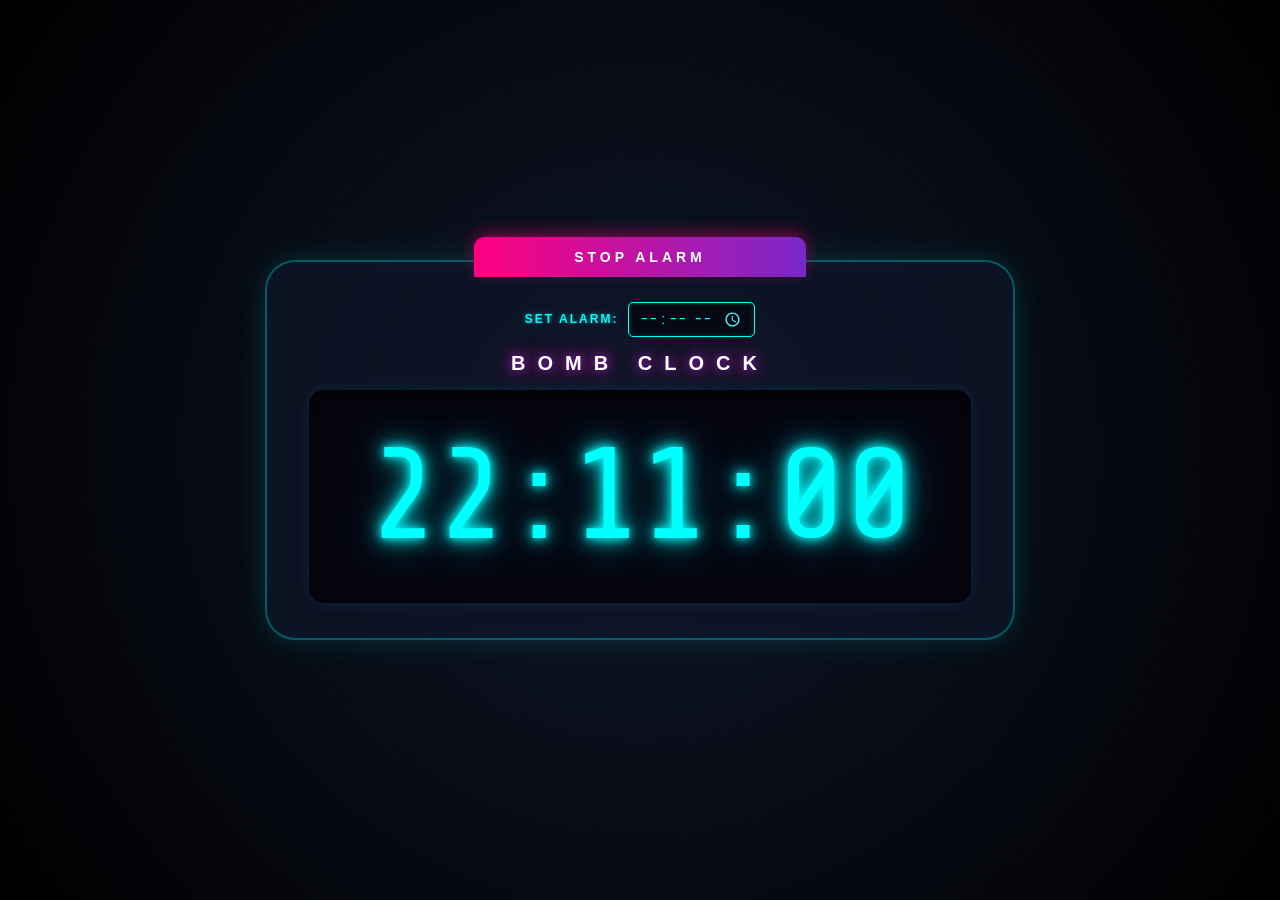
<file: TFW DAY 8/index.html>
<!DOCTYPE html>
<html lang="en">
<head>
    <meta charset="UTF-8">
    <meta name="viewport" content="width=device-width, initial-scale=1.0">
    <link rel="stylesheet" href="style.css">
    <!-- Importing a digital-style font for the LCD screen look -->
    <link href="https://fonts.googleapis.com/css2?family=Share+Tech+Mono&display=swap" rel="stylesheet">
    <title>Digital Alarm Clock</title>
</head>
<body onload="updateTime()">

    <div class="clock-body" id="clockBody">
        <!-- Physical clock casing details -->
        <button id="stopAlarm" class="top-button" onclick="STOPALARM()">STOP ALARM
        </button>
        
        <!-- Styled alarm input -->
        <div class="alarm-controls">
            <label for="alarmTime">SET ALARM:</label>
            <input type="time" id="alarmTime">
        </div>

        <div class="brand">BOMB CLOCK</div>
        
        <!-- The main LCD Screen -->
        <div class="screen">
            <div class="center-panel">
                <!-- Time will be injected here via JS -->
                <div id="time" class="time">00<span class="colon">:</span>00<span class="colon">:</span>00</div>
            </div>
        </div>
    </div>

    <!-- Alarm audio -->
   <audio id="alarmSound" src="alarm_sound.mp3.mp3" preload="auto" loop></audio>
    
    <script src="script.js"></script>
</body>
</html>
</file>
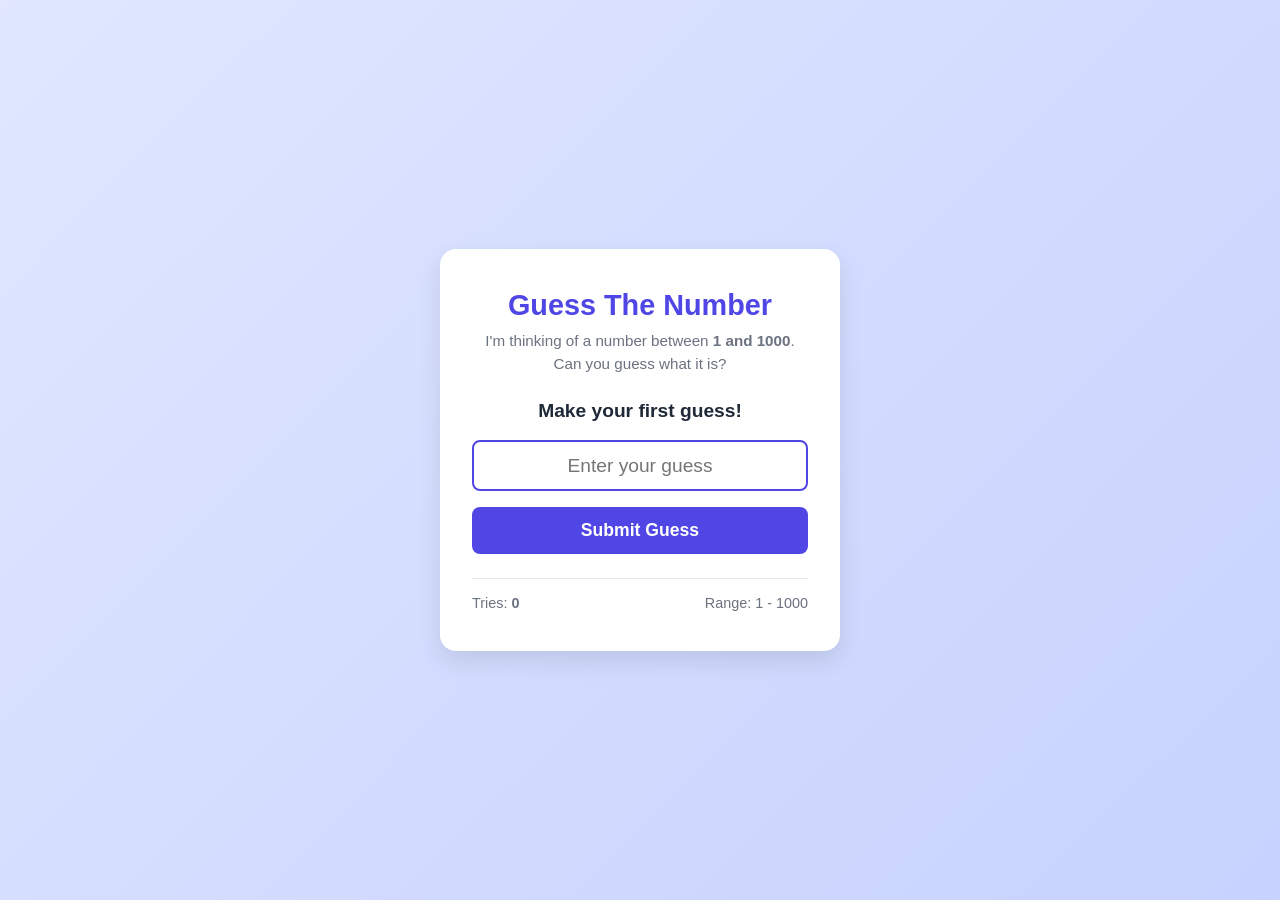
<file: INDEX.HTML/INDEX .HTML>
<!DOCTYPE html>
<html lang="en">
<head>
    <meta charset="UTF-8">
    <meta name="viewport" content="width=device-width, initial-scale=1.0">
    <title>Guess The Number</title>
    <style>
        :root {
            --primary: #4F46E5;
            --primary-hover: #4338CA;
            --bg-color: #F3F4F6;
            --card-bg: #FFFFFF;
            --text-main: #1F2937;
            --text-muted: #6B7280;
            --success: #10B981;
            --warning: #F59E0B;
            --error: #EF4444;
        }

        * {
            box-sizing: border-box;
            margin: 0;
            padding: 0;
            font-family: 'Segoe UI', Tahoma, Geneva, Verdana, sans-serif;
        }

        body {
            background: linear-gradient(135deg, #e0e7ff 0%, #c7d2fe 100%);
            height: 100vh;
            display: flex;
            align-items: center;
            justify-content: center;
            color: var(--text-main);
        }

        .container {
            background-color: var(--card-bg);
            padding: 2.5rem 2rem;
            border-radius: 1rem;
            box-shadow: 0 10px 25px rgba(0, 0, 0, 0.1);
            text-align: center;
            width: 90%;
            max-width: 400px;
            transition: transform 0.3s ease;
        }

        h1 {
            font-size: 1.8rem;
            margin-bottom: 0.5rem;
            color: var(--primary);
        }

        p {
            color: var(--text-muted);
            margin-bottom: 1.5rem;
            font-size: 0.95rem;
            line-height: 1.5;
        }

        .input-group {
            display: flex;
            flex-direction: column;
            gap: 1rem;
            margin-bottom: 1.5rem;
        }

        input[type="number"] {
            width: 100%;
            padding: 0.8rem;
            font-size: 1.2rem;
            border: 2px solid #D1D5DB;
            border-radius: 0.5rem;
            text-align: center;
            outline: none;
            transition: border-color 0.2s;
        }

        input[type="number"]:focus {
            border-color: var(--primary);
        }

        /* Remove arrows from number input */
        input[type="number"]::-webkit-inner-spin-button, 
        input[type="number"]::-webkit-outer-spin-button { 
            -webkit-appearance: none; 
            margin: 0; 
        }

        button {
            background-color: var(--primary);
            color: white;
            border: none;
            padding: 0.8rem;
            font-size: 1.1rem;
            font-weight: 600;
            border-radius: 0.5rem;
            cursor: pointer;
            transition: background-color 0.2s, transform 0.1s;
        }

        button:hover {
            background-color: var(--primary-hover);
        }

        button:active {
            transform: scale(0.98);
        }

        button:disabled {
            background-color: #9CA3AF;
            cursor: not-allowed;
        }

        #resetBtn {
            background-color: var(--text-main);
            display: none;
            margin-top: 1rem;
            width: 100%;
        }

        #resetBtn:hover {
            background-color: #111827;
        }

        .feedback {
            font-size: 1.2rem;
            font-weight: bold;
            min-height: 1.5rem;
            margin-bottom: 1rem;
            opacity: 0;
            transition: opacity 0.3s;
        }

        .stats {
            display: flex;
            justify-content: space-between;
            border-top: 1px solid #E5E7EB;
            padding-top: 1rem;
            margin-top: 1rem;
            font-size: 0.9rem;
            color: var(--text-muted);
        }

        /* Status Colors */
        .up { color: var(--warning); }
        .down { color: var(--error); }
        .correct { color: var(--success); }

    </style>
</head>
<body>

    <div class="container">
        <h1>Guess The Number</h1>
        <p>I'm thinking of a number between <strong>1 and 1000</strong>.<br>Can you guess what it is?</p>
        
        <div class="feedback" id="feedbackMsg">Make your first guess!</div>

        <div class="input-group">
            <input type="number" id="guessInput" placeholder="Enter your guess" min="1" max="1000" autofocus>
            <button id="guessBtn">Submit Guess</button>
        </div>

        <button id="resetBtn">Play Again</button>

        <div class="stats">
            <span>Tries: <strong id="triesCount">0</strong></span>
            <span>Range: 1 - 1000</span>
        </div>
    </div>

    <script>
        // Game Variables
        let targetNumber;
        let attempts;
        let gameActive = true;

        // DOM Elements
        const guessInput = document.getElementById('guessInput');
        const guessBtn = document.getElementById('guessBtn');
        const resetBtn = document.getElementById('resetBtn');
        const feedbackMsg = document.getElementById('feedbackMsg');
        const triesCount = document.getElementById('triesCount');

        // Initialize Game
        function initGame() {
            targetNumber = Math.floor(Math.random() * 1000) + 1;
            attempts = 0;
            gameActive = true;
            
            // Reset UI
            guessInput.value = '';
            guessInput.disabled = false;
            guessBtn.disabled = false;
            resetBtn.style.display = 'none';
            
            feedbackMsg.style.opacity = '0';
            setTimeout(() => {
                feedbackMsg.textContent = 'Make your first guess!';
                feedbackMsg.className = 'feedback';
                feedbackMsg.style.opacity = '1';
            }, 100);
            
            triesCount.textContent = attempts;
            guessInput.focus();
        }

        // Process the guess
        function checkGuess() {
            if (!gameActive) return;

            const userGuess = parseInt(guessInput.value);

            // Validation
            if (isNaN(userGuess) || userGuess < 1 || userGuess > 1000) {
                showFeedback("Please enter a valid number between 1 and 1000.", "down");
                return;
            }

            attempts++;
            triesCount.textContent = attempts;

            if (userGuess === targetNumber) {
                // Win Condition
                showFeedback(`🎉 Correct! The number was ${targetNumber}. You found it in ${attempts} tries!`, "correct");
                endGame();
            } else if (userGuess < targetNumber) {
                // Too Low
                showFeedback("Too Low! Go UP ⬆️", "up");
            } else {
                // Too High
                showFeedback("Too High! Go DOWN ⬇️", "down");
            }

            guessInput.value = '';
            guessInput.focus();
        }

        // Display feedback with color
        function showFeedback(message, type) {
            feedbackMsg.style.opacity = '0';
            
            setTimeout(() => {
                feedbackMsg.textContent = message;
                feedbackMsg.className = `feedback ${type}`;
                feedbackMsg.style.opacity = '1';
            }, 150); // slight delay for smooth fade effect
        }

        // End the game
        function endGame() {
            gameActive = false;
            guessInput.disabled = true;
            guessBtn.disabled = true;
            resetBtn.style.display = 'block';
        }

        // Event Listeners
        guessBtn.addEventListener('click', checkGuess);
        
        // Allow pressing "Enter" to submit
        guessInput.addEventListener('keypress', function(e) {
            if (e.key === 'Enter') {
                checkGuess();
            }
        });

        resetBtn.addEventListener('click', initGame);

        // Start the game on load
        window.onload = initGame;

    </script>
</body>
</html>
</file>
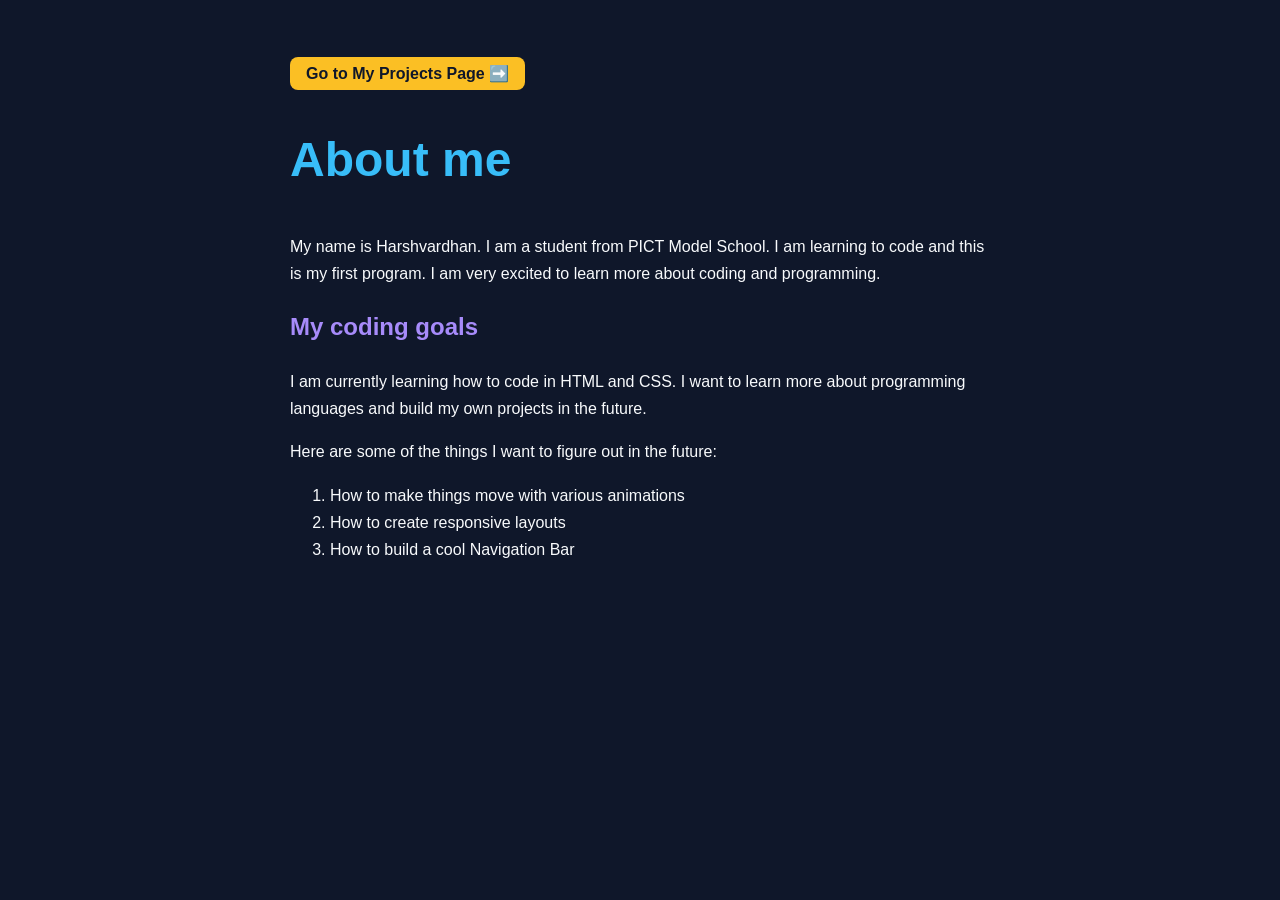
<file: TFW - DAY- 2/index 1(2).html>
<!DOCTYPE html>
<head>
   
    <title>My first program</title>
    <style> 
        body { 
            font-family: "Book Antiqua", sans-serif;
            background: #0F172A; 
            color: #F8FAFC;
            max-width: 700px; 
            margin: 60px auto;
            padding: 0 24px; 
            line-height: 1.7;
        } 
        h1 { color: #38BDF8; font-size: 48px; } 
        h2 { color: #A78BFA; } /* Added a new purple color for the sub-heading! */
        img { width: 100%; border-radius: 16px; } 
        
        /* Styled the link so it looks like a cool button */
        a { 
            color: #0F172A; 
            background-color: #FBBF24;
            padding: 8px 16px;
            border-radius: 8px;
            text-decoration: none;
            font-weight: bold;
        } 
        a:hover { background-color: #F59E0B; }
    </style>
</head>
<body>
    
    <p><a href="projects.html">Go to My Projects Page ➡️</a></p>
    
    <h1>About me</h1>
    <p>
        My name is Harshvardhan. I am a student from PICT Model School. I am learning to code and this is my first program. 
        I am very excited to learn more about coding and programming.
    </p>
    
    <h2>My coding goals</h2>
    <p>
        I am currently learning how to code in HTML and CSS. I want to learn more about programming languages and build my own 
        projects in the future.
    </p>
    <p>
        Here are some of the things I want to figure out in the future:
    </p>

    <!-- Your ordered list -->
    <ol>
        <li>How to make things move with various animations</li>
        <li>How to create responsive layouts</li>
        <li>How to build a cool Navigation Bar</li>
    </ol>
</body>
</html>
</file>
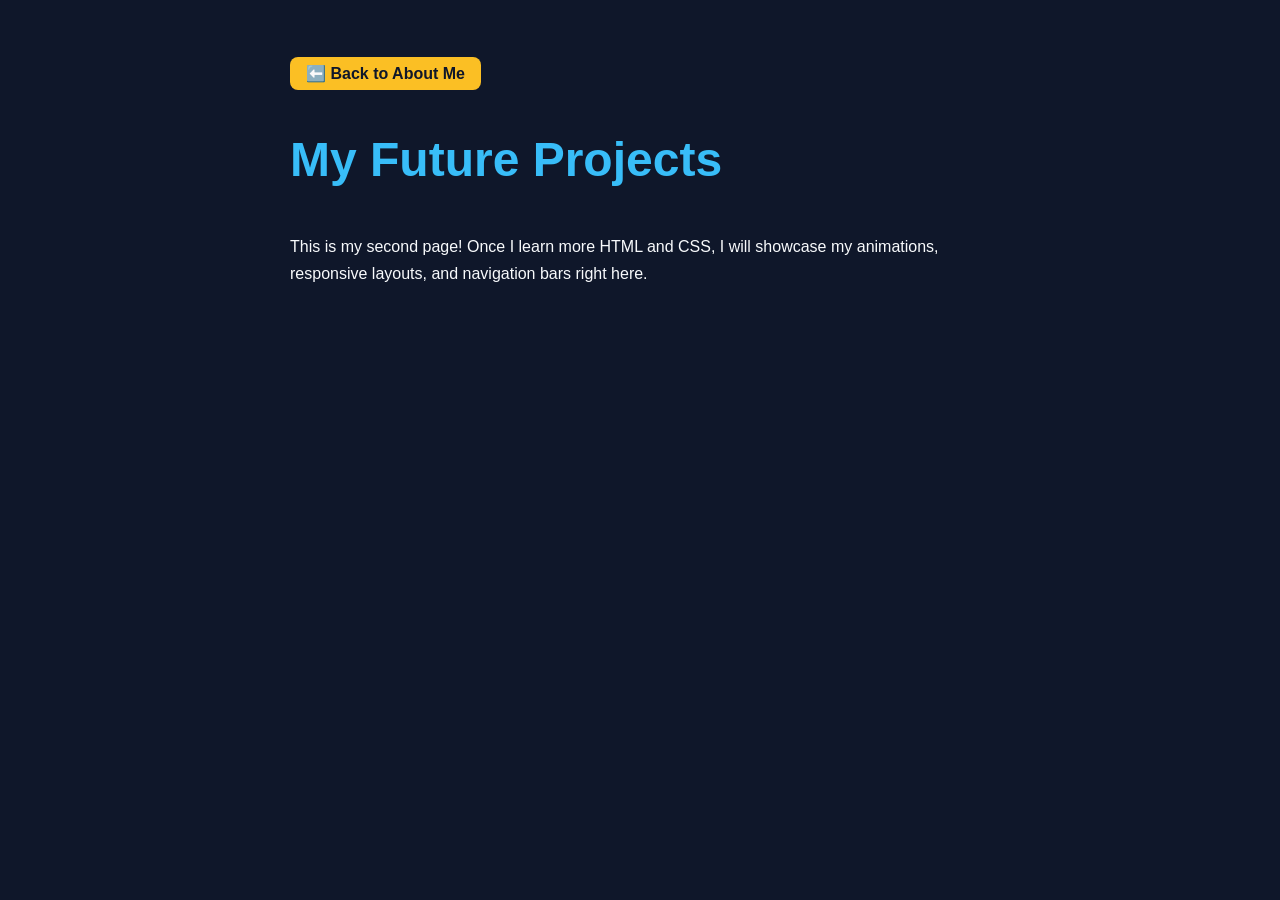
<file: TFW - DAY- 2/projects.html>
<!DOCTYPE html>
<html lang="en">
<head>
    <meta charset="UTF-8">
    <title>My Projects</title>
    <style> 
        body { 
            font-family: "Book Antiqua", sans-serif;
            background: #0F172A; 
            color: #F8FAFC;
            max-width: 700px; 
            margin: 60px auto;
            padding: 0 24px; 
            line-height: 1.7;
        } 
        h1 { color: #38BDF8; font-size: 48px; } 
        
        a { 
            color: #0F172A; 
            background-color: #FBBF24;
            padding: 8px 16px;
            border-radius: 8px;
            text-decoration: none;
            font-weight: bold;
        } 
        a:hover { background-color: #F59E0B; }
    </style>
</head>
<body>
    <p><a href="index.html">⬅️ Back to About Me</a></p>
    
    <h1>My Future Projects</h1>
    
   
        <p>
            This is my second page! Once I learn more HTML and CSS, I will showcase my animations, 
            responsive layouts, and navigation bars right here.
        </p>
    
</body>
</html>
</file>
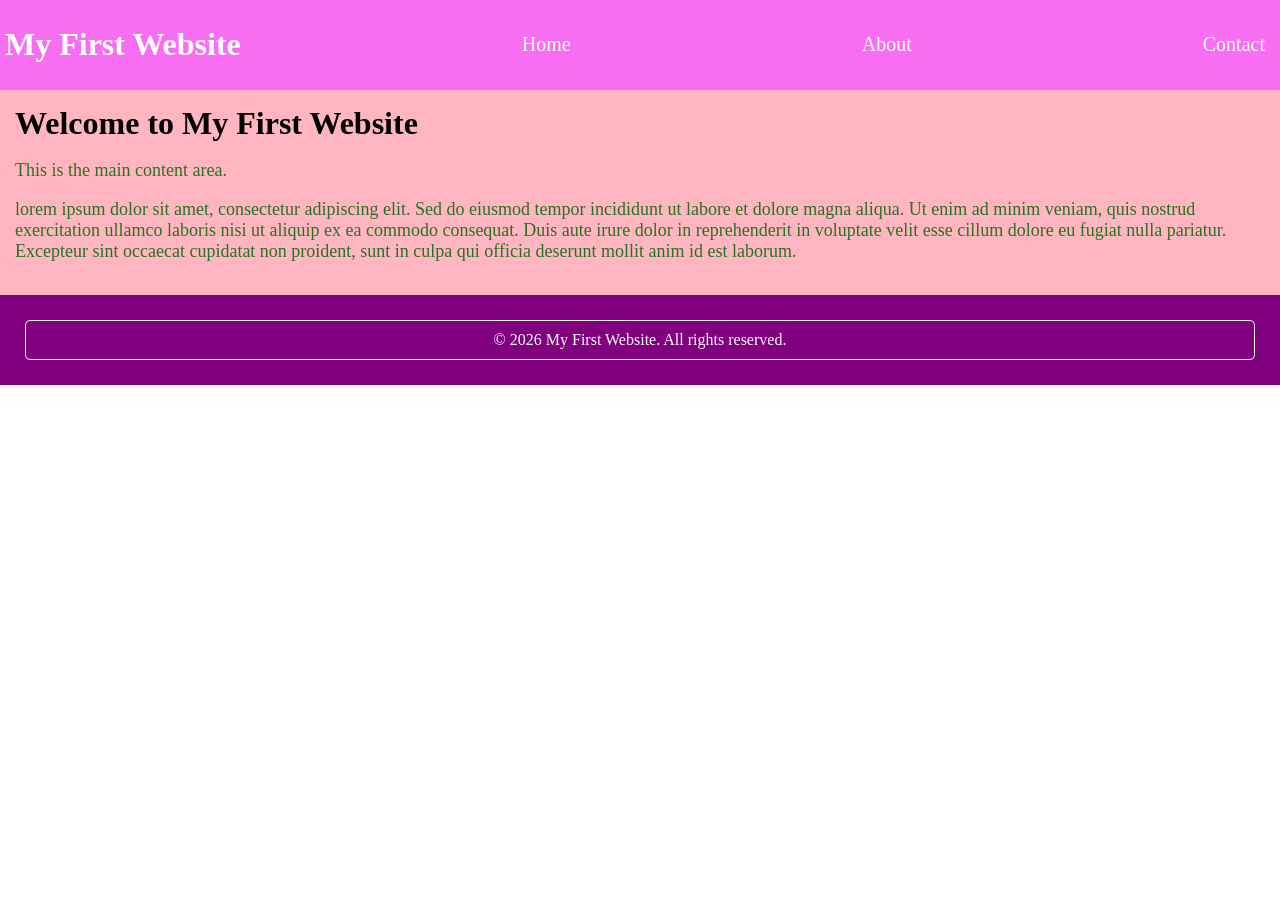
<file: TFW DAY 4/index 1(4).html>
<!DOCTYPE html>

<html lang="en">
<head>
    <meta charset="UTF-8">
    <meta name="viewport" content="width=device-width, initial-scale=1.0">
    <title>My First Website - TFW</title>
    <link rel="stylesheet" href="style.css">
</head>

<body>

    <!-- Header Content -->
     <header class="header">
        <h1>My First Website</h1>
        <a href="/">Home</a>
        <a href="/about.html">About</a>
        <a href="/contact.html">Contact</a>
    </header>
    
    <!-- Main Content -->
     <div class="main-content">

        <h1>Welcome to My First Website</h1>

        <p>This is the main content area.</p>
        <p>
            lorem ipsum dolor sit amet, consectetur adipiscing elit. Sed do eiusmod tempor incididunt ut labore et dolore magna aliqua. 
            Ut enim ad minim veniam, quis nostrud exercitation ullamco laboris nisi ut aliquip ex ea commodo consequat. 
            Duis aute irure dolor in reprehenderit in voluptate velit esse cillum dolore eu fugiat nulla pariatur. 
            Excepteur sint occaecat cupidatat non proident, sunt in culpa qui officia deserunt mollit anim id est laborum.
         
        </p>
    </div>

    <!-- Footer Content -->
    <footer class="footer">
    <p>&copy; 2026 My First Website. All rights reserved.</p>
</footer>    
</body>
</html>
</file>
<file: TFW DAY 8/style.css>
* {
    margin: 0;
    padding: 0;
    box-sizing: border-box;
}

body {
    display: flex;
    justify-content: center;
    align-items: center;
    height: 100vh;
    /* Deep space/cyber space background */
    background: radial-gradient(circle at center, #0f172a 0%, #000000 100%);
    font-family: sans-serif;
    transition: background-color 0.3s;
}

/* Glassmorphism futuristic casing */
.clock-body {
    background: rgba(16, 23, 42, 0.6);
    backdrop-filter: blur(12px);
    -webkit-backdrop-filter: blur(12px);
    width: 750px;
    height: 380px;
    border-radius: 30px;
    position: relative;
    display: flex;
    flex-direction: column;
    align-items: center;
    padding: 25px;
    /* Neon cyan border and glow */
    border: 2px solid rgba(0, 255, 255, 0.3);
    box-shadow: 0 0 30px rgba(0, 255, 255, 0.15), inset 0 0 20px rgba(0, 255, 255, 0.05);
    transition: box-shadow 0.3s, border 0.3s;
}

/* Holographic top button */
.top-button {
    position: absolute;
    top: -25px;
    background: linear-gradient(90deg, #ff007f, #7928ca);
    color: #fff;
    font-size: 14px;
    letter-spacing: 4px;
    padding: 12px 100px;
    border-radius: 10px 10px 0 0;
    text-transform: uppercase;
    font-weight: bold;
    border: none;
    cursor: pointer;
    box-shadow: 0 -5px 15px rgba(255, 0, 127, 0.4);
    transition: all 0.15s ease-in-out;
}

.top-button:hover {
    box-shadow: 0 -5px 25px rgba(255, 0, 127, 0.7);
    filter: brightness(1.2);
}

.top-button:active {
    top: -15px;
    padding: 7px 100px;
    box-shadow: 0 -2px 10px rgba(255, 0, 127, 0.5);
}

/* Minimalist alarm controls */
.alarm-controls {
    margin-top: 15px;
    display: flex;
    align-items: center;
    gap: 10px;
    color: #0ff;
    font-size: 12px;
    letter-spacing: 2px;
    font-weight: bold;
    text-shadow: 0 0 5px rgba(0, 255, 255, 0.5);
}

#alarmTime {
    background: rgba(0, 0, 0, 0.5);
    color: #0ff;
    border: 1px solid #0ff;
    padding: 5px 10px;
    border-radius: 5px;
    font-family: 'Share Tech Mono', monospace;
    font-size: 16px;
    outline: none;
    box-shadow: inset 0 0 5px rgba(0, 255, 255, 0.2);
}

#alarmTime::-webkit-calendar-picker-indicator {
    filter: invert(70%) sepia(100%) saturate(300%) hue-rotate(130deg) brightness(100%) contrast(100%);
    cursor: pointer;
}

.brand {
    color: #fff;
    font-weight: 800;
    letter-spacing: 12px;
    margin-top: 15px;
    margin-bottom: 15px;
    font-size: 20px;
    text-shadow: 0 0 10px #7928ca, 0 0 20px #ff007f;
}

/* Deep space screen with glowing text */
.screen {
    background-color: #050510;
    width: 95%;
    flex-grow: 1;
    border-radius: 15px;
    margin-bottom: 10px;
    box-shadow: inset 0 5px 20px rgba(0, 0, 0, 0.8), 0 0 15px rgba(0, 255, 255, 0.1);
    display: flex;
    padding: 25px;
    /* Neon Cyan Text */
    color: #0ff;
    text-shadow: 0 0 10px #0ff, 0 0 20px #0ff, 0 0 40px rgba(0, 255, 255, 0.5);
    font-family: 'Share Tech Mono', monospace;
    transition: all 0.3s;
}

.center-panel {
    display: flex;
    justify-content: center;
    align-items: center;
    width: 100%;
}

#time {
    font-size: 130px;
    line-height: 1;
    letter-spacing: -2px;
}

/* Blinking Colon */
.colon {
    animation: blink 1s step-start infinite;
}

@keyframes blink {
    50% { opacity: 0; }
}

/* Futuristic Glitch/Warning State */
.ringing .screen {
    background-color: #1a0000;
    color: #ff003c;
    text-shadow: 0 0 10px #ff003c, 0 0 20px #ff003c, 0 0 40px #ff003c;
    animation: pulseWarning 0.5s infinite alternate;
}

.ringing {
    border-color: rgba(255, 0, 60, 0.8);
    box-shadow: 0 0 40px rgba(255, 0, 60, 0.4), inset 0 0 20px rgba(255, 0, 60, 0.2);
    animation: glitchShake 0.4s infinite;
}

@keyframes pulseWarning {
    from { box-shadow: inset 0 5px 20px rgba(0,0,0,0.8); }
    to { box-shadow: inset 0 5px 40px rgba(255, 0, 60, 0.5); }
}

@keyframes glitchShake {
    0% { transform: translate(2px, 1px) skewX(0deg); }
    20% { transform: translate(-2px, -2px) skewX(-2deg); }
    40% { transform: translate(-3px, 1px) skewX(0deg); }
    60% { transform: translate(3px, 2px) skewX(1deg); }
    80% { transform: translate(-1px, -1px) skewX(-1deg); }
    100% { transform: translate(2px, -2px) skewX(0deg); }
}
</file>
<file: TFW DAY 4/style.css>
body{
    margin: 0;
     padding: 0;
    }

 

/* This is a comment ctrl + / */
.header{
    background-color: rgba(245, 43, 238, 0.684);
    color: white;
    display: flex;
    justify-content: space-between;
    align-items: center;
    padding: 5px;
    margin:0;
}

 

.header a{
    text-decoration: none;
    color: white;
    font-size: 20px;
    margin-right: 10px;
}

 

.header a:hover{
    color: black;
    transition: 0.5s;
}

 

/* Main Content Styles */

 

.main-content{
background-color: lightpink;
margin: 0;
padding: 15px;
}

.main-content h1{
    margin:0;
}

.main-content p{ 
    font-size: 18px;
    color: rgb(42, 113, 36)
}

footer{
    Background-color:purple;
    margin:0;
    padding: 25px;
}
footer p{
    margin:0;
    text-align:center;
    color:white;
    border: 1px solid white;
    border-radius: 5px;
    padding: 10px;
}
</file>
